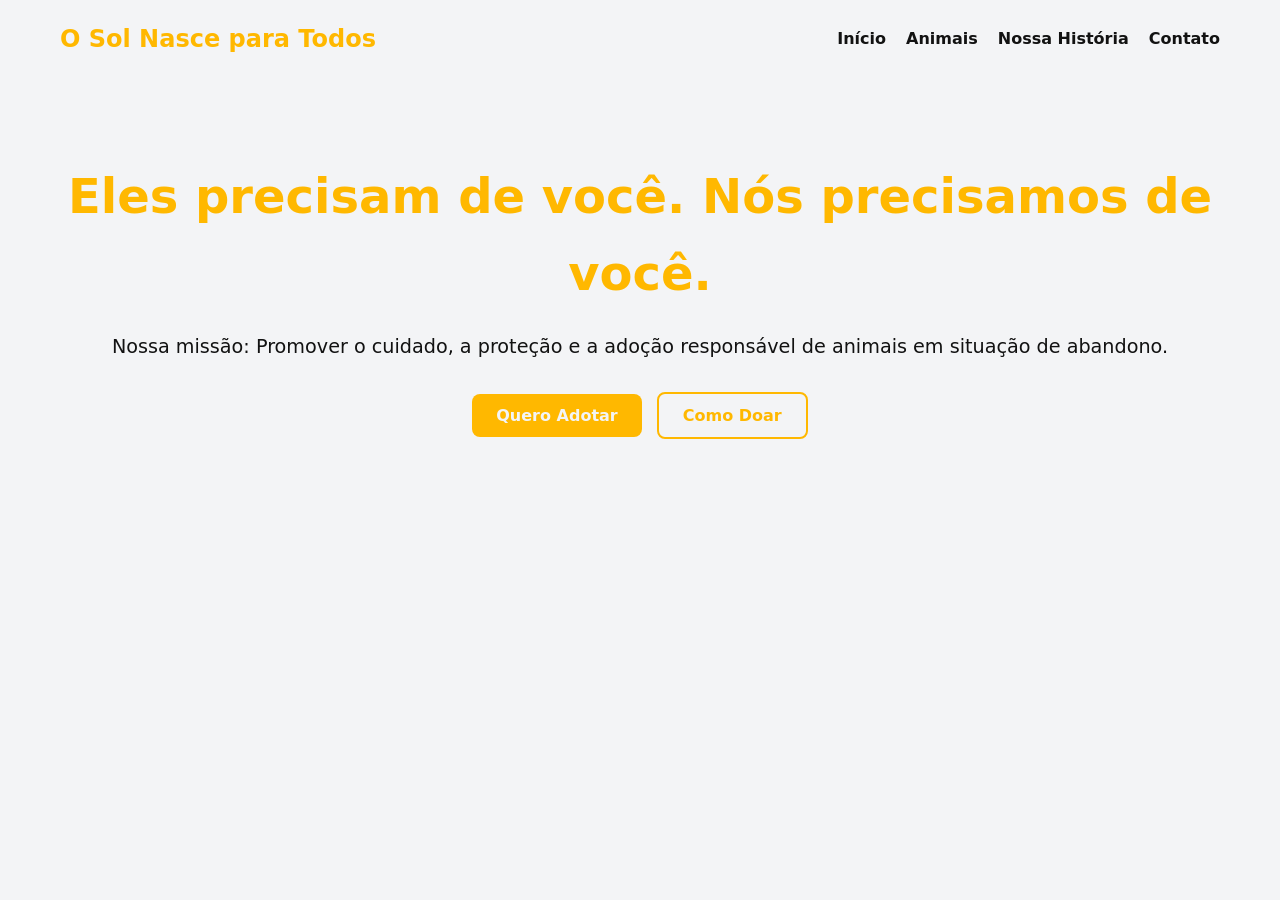
<file: index.html>
<!DOCTYPE html>
<html lang="pt-BR">
<head>
    <meta charset="UTF-8">
    <meta name="viewport" content="width=device-width, initial-scale=1.0">
    <title>O Sol Nasce para Todos</title>
    <link rel="icon" type="image/jpeg" href="favicon.jpeg">
    <link rel="stylesheet" href="style.css">
</head>
<body>
    <header>
        <nav class="container">
            <h2 class="logo">O Sol Nasce para Todos</h2>
            <ul class="nav-links">
                <li><a href="index.html">Início</a></li>
                <li><a href="pets.html">Animais</a></li>
                <li><a href="sobre.html">Nossa História</a></li>
                <li><a href="contato.html">Contato</a></li>
            </ul>
        </nav>
    </header>

    <main class="container">
        <section class="hero">
            <h1>Eles precisam de você. Nós precisamos de você.</h1>
            <p>Nossa missão: Promover o cuidado, a proteção e a adoção responsável de animais em situação de abandono.</p>
            <a href="pets.html" class="btn btn-primary">Quero Adotar</a>
            <a href="contato.html" class="btn btn-outline">Como Doar</a>
        </section>
    </main>
</body>
</html>
</file>
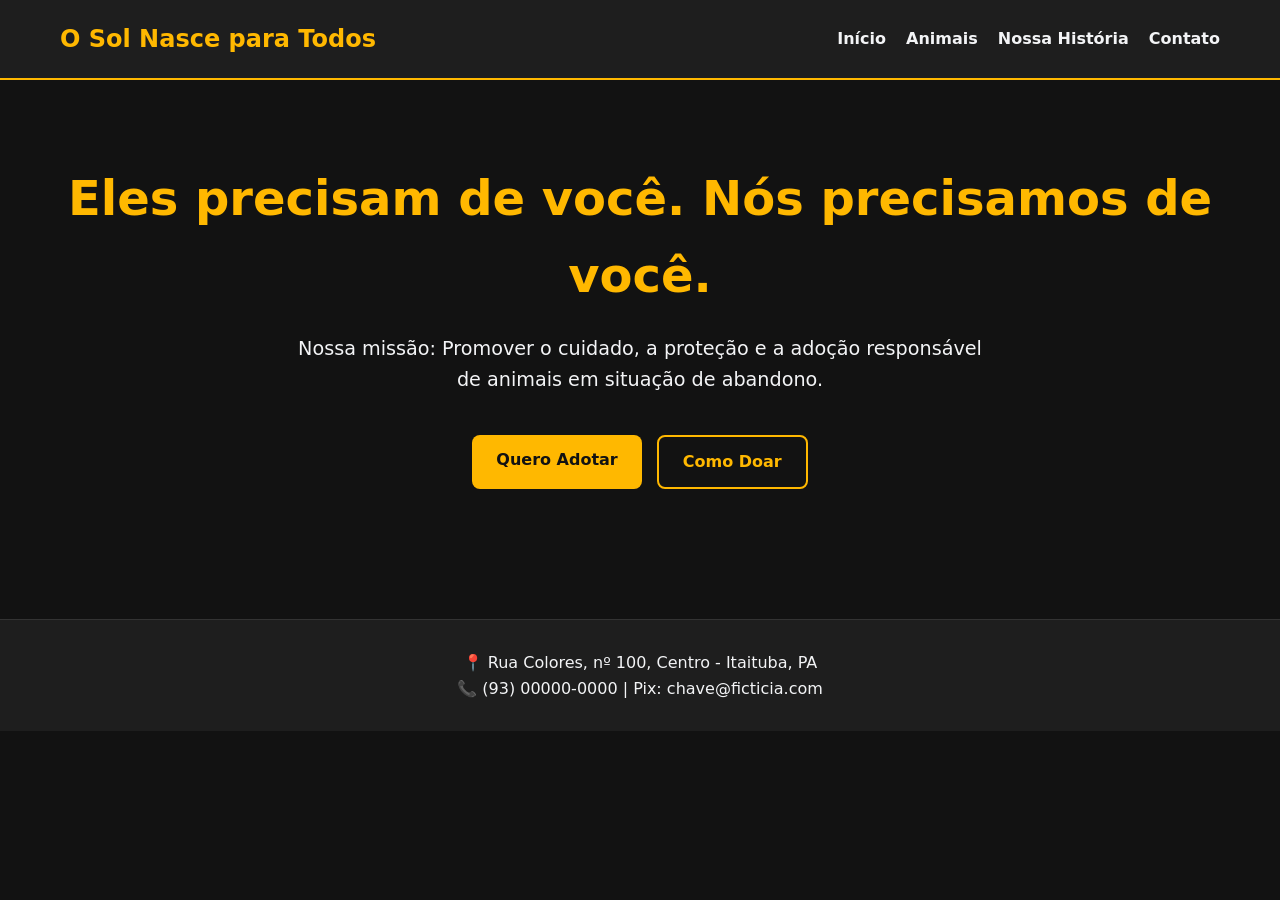
<file: adota_pet/index.html>
<!DOCTYPE html>
<html lang="pt-BR">
<head>
    <meta charset="UTF-8">
    <meta name="viewport" content="width=device-width, initial-scale=1.0">
    <title>O Sol Nasce para Todos | ONG Itaituba-PA</title>
    <link rel="icon" type="image/jpeg" href="favicon.jpeg">
    <link rel="stylesheet" href="style.css">
</head>
<body>
    <header>
        <nav class="container">
            <h2 class="logo">O Sol Nasce para Todos</h2>
            <ul class="nav-links">
                <li><a href="index.html">Início</a></li>
                <li><a href="pets.html">Animais</a></li>
                <li><a href="sobre.html">Nossa História</a></li>
                <li><a href="contato.html">Contato</a></li>
            </ul>
        </nav>
    </header>

    <main>
        <section class="hero container">
            <div class="hero-content">
                <h1>Eles precisam de você. Nós precisamos de você.</h1>
                <p>Nossa missão: Promover o cuidado, a proteção e a adoção responsável de animais em situação de abandono.</p>
                <div class="hero-buttons">
                    <a href="pets.html" class="btn btn-primary">Quero Adotar</a>
                    <a href="contato.html" class="btn btn-outline">Como Doar</a>
                </div>
            </div>
        </section>
    </main>

    <footer>
        <div class="container footer-content">
            <p>📍 Rua Colores, nº 100, Centro - Itaituba, PA</p>
            <p>📞 (93) 00000-0000 | Pix: chave@ficticia.com</p>
        </div>
    </footer>
</body>
</html>
</file>
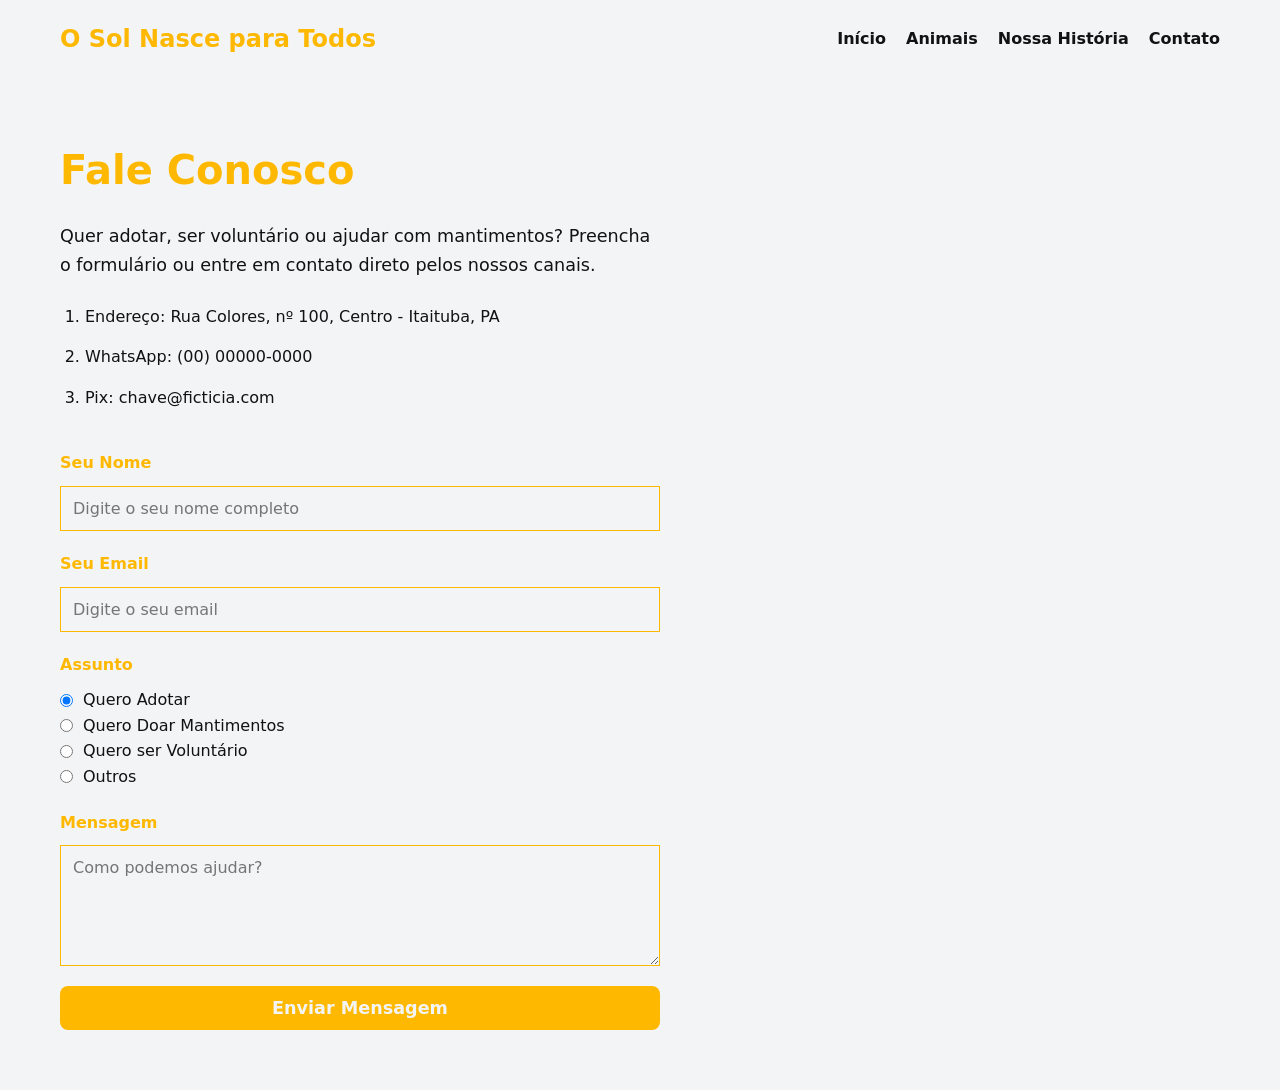
<file: contato.html>
<!DOCTYPE html>
<html lang="pt-BR">
<head>
    <meta charset="UTF-8">
    <meta name="viewport" content="width=device-width, initial-scale=1.0">
    <title>Contato</title>
    <link rel="icon" type="image/jpeg" href="favicon.jpeg">
    <link rel="stylesheet" href="style.css">
</head>
<body>
    <header>
        <nav class="container">
            <h2 class="logo">O Sol Nasce para Todos</h2>
            <ul class="nav-links">
                <li><a href="index.html">Início</a></li>
                <li><a href="pets.html">Animais</a></li>
                <li><a href="sobre.html">Nossa História</a></li>
                <li><a href="contato.html">Contato</a></li>
            </ul>
        </nav>
    </header>

    <main class="container">
        <section class="contato-section">
            <h2>Fale Conosco</h2>
            <p>Quer adotar, ser voluntário ou ajudar com mantimentos? Preencha o formulário ou entre em contato direto pelos nossos canais.</p>

            <ol class="dados-ong">
                <li>Endereço: Rua Colores, nº 100, Centro - Itaituba, PA</li>
                <li>WhatsApp: (00) 00000-0000</li>
                <li>Pix: chave@ficticia.com</li>
            </ol>

            <form class="contato-form">
                <label for="nome">Seu Nome</label>
                <input type="text" id="nome" name="nome" placeholder="Digite o seu nome completo" required>

                <label for="email">Seu Email</label>
                <input type="email" id="email" name="email" placeholder="Digite o seu email" required>

                <h3>Assunto</h3>
                <ul class="opcoes-assunto">
                    <li>
                        <input type="radio" id="assunto-adocao" name="assunto" value="adocao" checked>
                        <label for="assunto-adocao">Quero Adotar</label>
                    </li>
                    <li>
                        <input type="radio" id="assunto-doacao" name="assunto" value="doacao">
                        <label for="assunto-doacao">Quero Doar Mantimentos</label>
                    </li>
                    <li>
                        <input type="radio" id="assunto-voluntario" name="assunto" value="voluntario">
                        <label for="assunto-voluntario">Quero ser Voluntário</label>
                    </li>
                    <li>
                        <input type="radio" id="assunto-outros" name="assunto" value="outros">
                        <label for="assunto-outros">Outros</label>
                    </li>
                </ul>

                <label for="mensagem">Mensagem</label>
                <textarea id="mensagem" name="mensagem" rows="5" placeholder="Como podemos ajudar?" required></textarea>

                <button type="submit" class="btn btn-primary">Enviar Mensagem</button>
            </form>
        </section>
    </main>
</body>
</html>
</file>
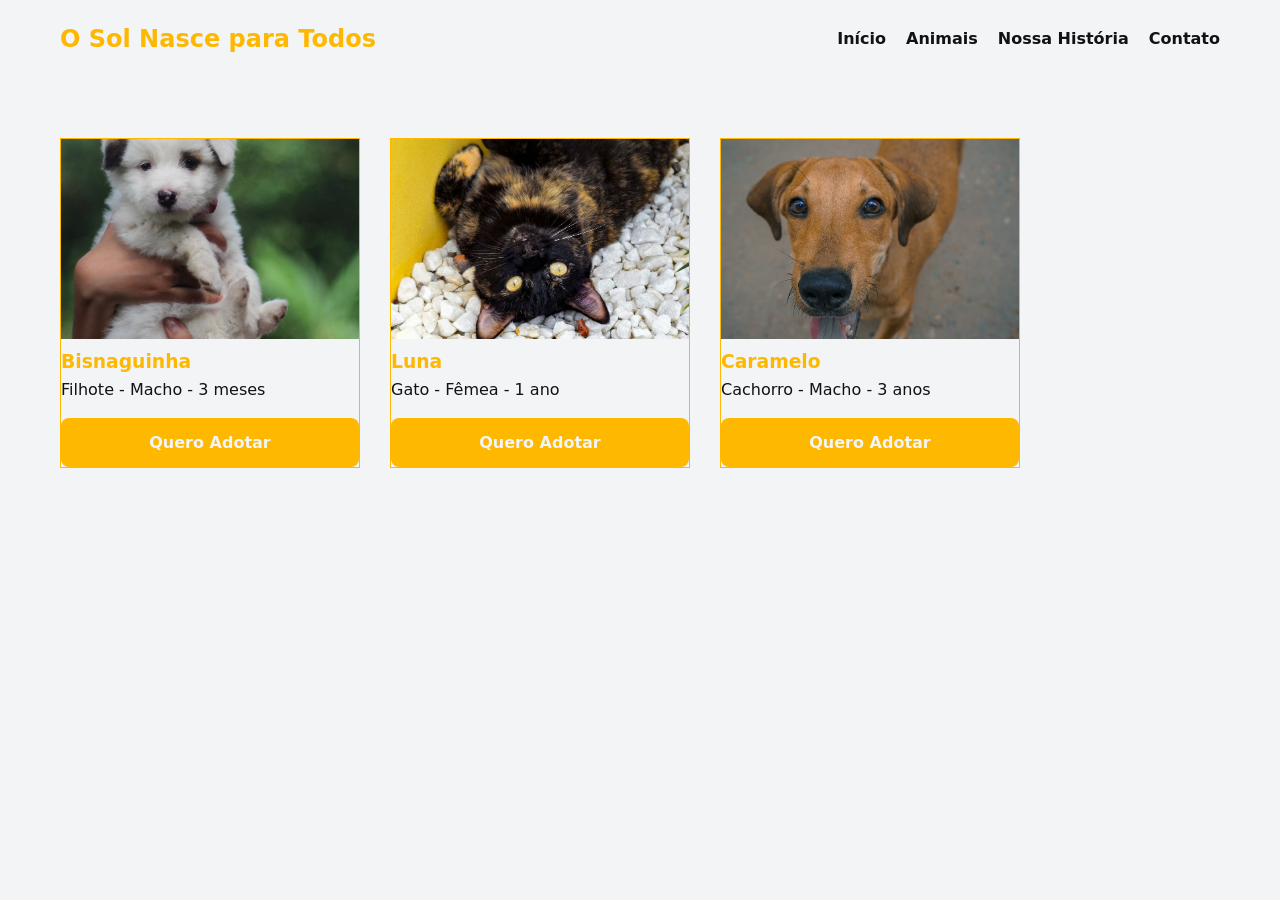
<file: pets.html>
<!DOCTYPE html>
<html lang="pt-BR">
<head>
    <meta charset="UTF-8">
    <meta name="viewport" content="width=device-width, initial-scale=1.0">
    <title>Animais para Adoção</title>
    <link rel="icon" type="image/jpeg" href="favicon.jpeg">
    <link rel="stylesheet" href="style.css">
</head>
<body>
    <header>
        <nav class="container">
            <h2 class="logo">O Sol Nasce para Todos</h2>
            <ul class="nav-links">
                <li><a href="index.html">Início</a></li>
                <li><a href="pets.html">Animais</a></li>
                <li><a href="sobre.html">Nossa História</a></li>
                <li><a href="contato.html">Contato</a></li>
            </ul>
        </nav>
    </header>

    <main class="container">
        <section class="pets-grid">
            <div class="card">
                <img src="bisnaguinha.jpeg" alt="Foto do filhote Bisnaguinha">
                <h3>Bisnaguinha</h3>
                <p>Filhote - Macho - 3 meses</p>
                <a href="contato.html" class="btn btn-primary">Quero Adotar</a>
            </div>

            <div class="card">
                <img src="luna.jpeg" alt="Foto da gatinha Luna">
                <h3>Luna</h3>
                <p>Gato - Fêmea - 1 ano</p>
                <a href="contato.html" class="btn btn-primary">Quero Adotar</a>
            </div>

            <div class="card">
                <img src="caramelo.jpeg" alt="Foto do cachorro caramelo">
                <h3>Caramelo</h3>
                <p>Cachorro - Macho - 3 anos</p>
                <a href="contato.html" class="btn btn-primary">Quero Adotar</a>
            </div>
        </section>
    </main>
</body>
</html>
</file>
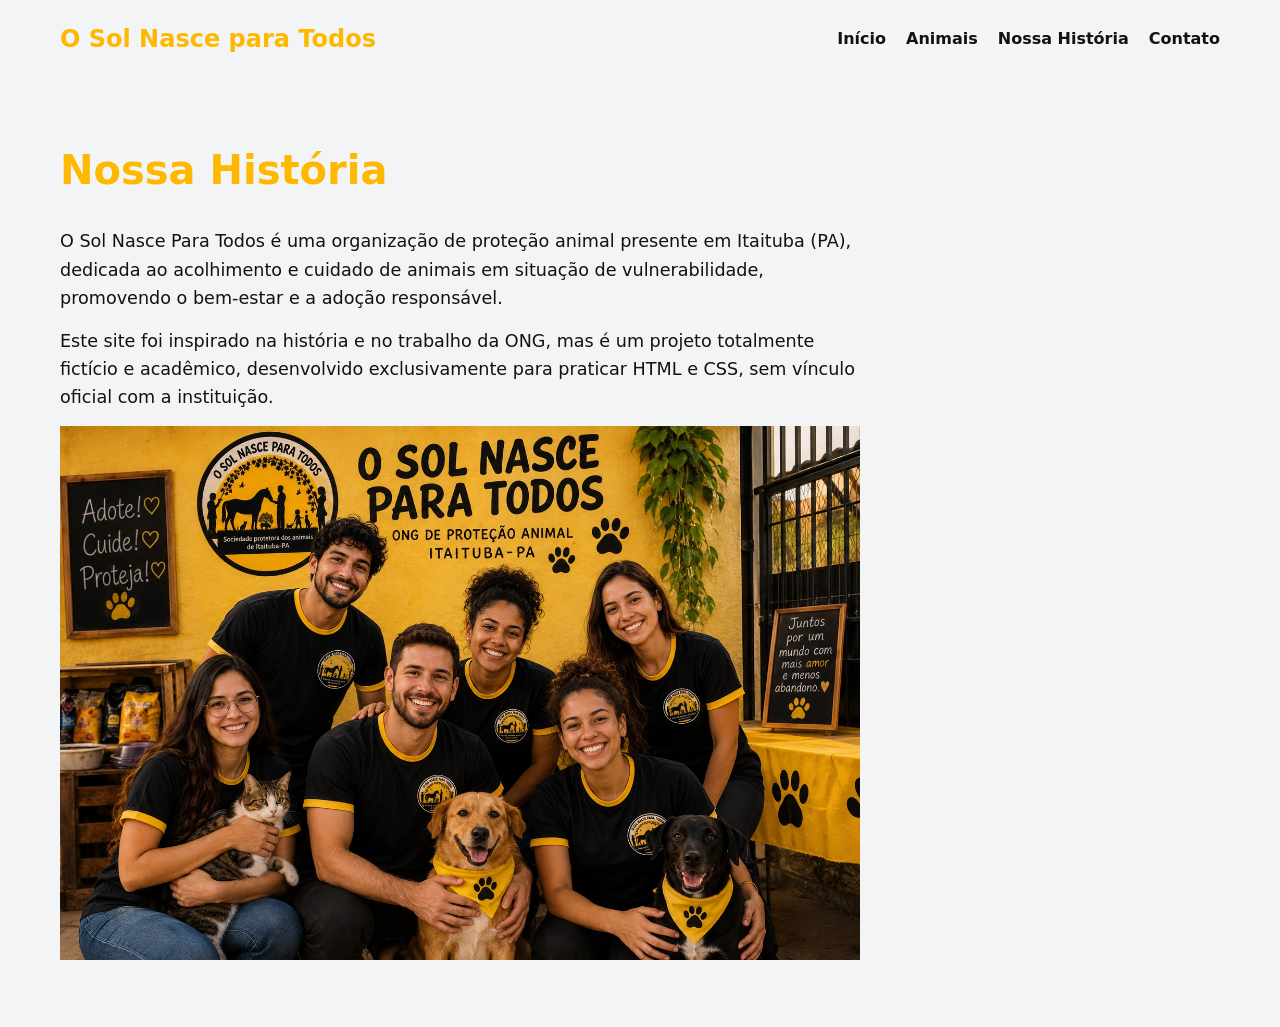
<file: sobre.html>
<!DOCTYPE html>
<html lang="pt-BR">
<head>
    <meta charset="UTF-8">
    <meta name="viewport" content="width=device-width, initial-scale=1.0">
    <title>Nossa História</title>
    <link rel="icon" type="image/jpeg" href="favicon.jpeg">
    <link rel="stylesheet" href="style.css">
</head>
<body>
    <header>
        <nav class="container">
            <h2 class="logo">O Sol Nasce para Todos</h2>
            <ul class="nav-links">
                <li><a href="index.html">Início</a></li>
                <li><a href="pets.html">Animais</a></li>
                <li><a href="sobre.html">Nossa História</a></li>
                <li><a href="contato.html">Contato</a></li>
            </ul>
        </nav>
    </header>

    <main class="container">
        <section class="sobre-section">
            <h2>Nossa História</h2>
            <p>O Sol Nasce Para Todos é uma organização de proteção animal presente em Itaituba (PA), dedicada ao acolhimento e cuidado de animais em situação de vulnerabilidade, promovendo o bem-estar e a adoção responsável.</p>
            <p>Este site foi inspirado na história e no trabalho da ONG, mas é um projeto totalmente fictício e acadêmico, desenvolvido exclusivamente para praticar HTML e CSS, sem vínculo oficial com a instituição.</p>
            <img src="equipe.jpeg" alt="Foto da equipe O Sol Nasce para Todos">
        </section>
    </main>
</body>
</html>
</file>
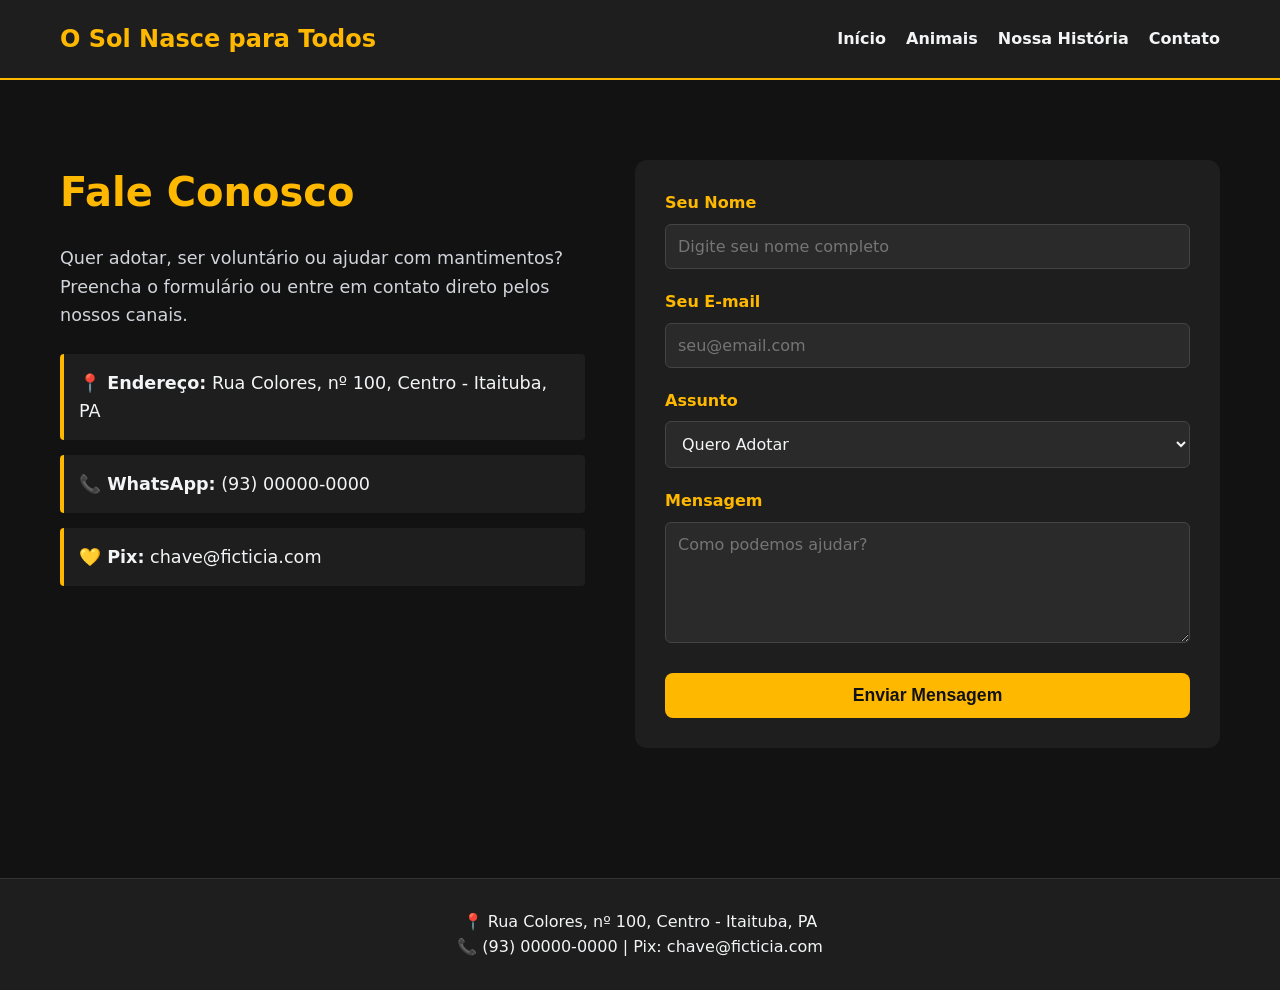
<file: adota_pet/contato.html>
<!DOCTYPE html>
<html lang="pt-BR">
<head>
    <meta charset="UTF-8">
    <meta name="viewport" content="width=device-width, initial-scale=1.0">
    <title>Contato | O Sol Nasce para Todos</title>
    <link rel="icon" type="image/jpeg" href="favicon.jpeg">
    <link rel="stylesheet" href="style.css">
</head>
<body>
    <header>
        <nav class="container">
            <h2 class="logo">O Sol Nasce para Todos</h2>
            <ul class="nav-links">
                <li><a href="index.html">Início</a></li>
                <li><a href="pets.html">Animais</a></li>
                <li><a href="sobre.html">Nossa História</a></li>
                <li><a href="contato.html">Contato</a></li>
            </ul>
        </nav>
    </header>

    <main class="container">
        <section class="contato-section">
            
            <div class="contato-info">
                <h2>Fale Conosco</h2>
                <p>Quer adotar, ser voluntário ou ajudar com mantimentos? Preencha o formulário ou entre em contato direto pelos nossos canais.</p>
                
                <div class="dados-ong">
                    <p><strong>📍 Endereço:</strong> Rua Colores, nº 100, Centro - Itaituba, PA</p>
                    <p><strong>📞 WhatsApp:</strong> (93) 00000-0000</p>
                    <p><strong>💛 Pix:</strong> chave@ficticia.com</p>
                </div>
            </div>

            <form class="contato-form">
                <div class="form-group">
                    <label for="nome">Seu Nome</label>
                    <input type="text" id="nome" name="nome" placeholder="Digite seu nome completo" required>
                </div>

                <div class="form-group">
                    <label for="email">Seu E-mail</label>
                    <input type="email" id="email" name="email" placeholder="seu@email.com" required>
                </div>

                <div class="form-group">
                    <label for="assunto">Assunto</label>
                    <select id="assunto" name="assunto">
                        <option value="adocao">Quero Adotar</option>
                        <option value="doacao">Quero Doar Mantimentos</option>
                        <option value="voluntario">Quero ser Voluntário</option>
                        <option value="outros">Outros</option>
                    </select>
                </div>

                <div class="form-group">
                    <label for="mensagem">Mensagem</label>
                    <textarea id="mensagem" name="mensagem" rows="5" placeholder="Como podemos ajudar?" required></textarea>
                </div>

                <button type="submit" class="btn btn-primary">Enviar Mensagem</button>
            </form>

        </section>
    </main>

    <footer>
        <div class="container footer-content">
            <p>📍 Rua Colores, nº 100, Centro - Itaituba, PA</p>
            <p>📞 (93) 00000-0000 | Pix: chave@ficticia.com</p>
        </div>
    </footer>
</body>
</html>
</file>
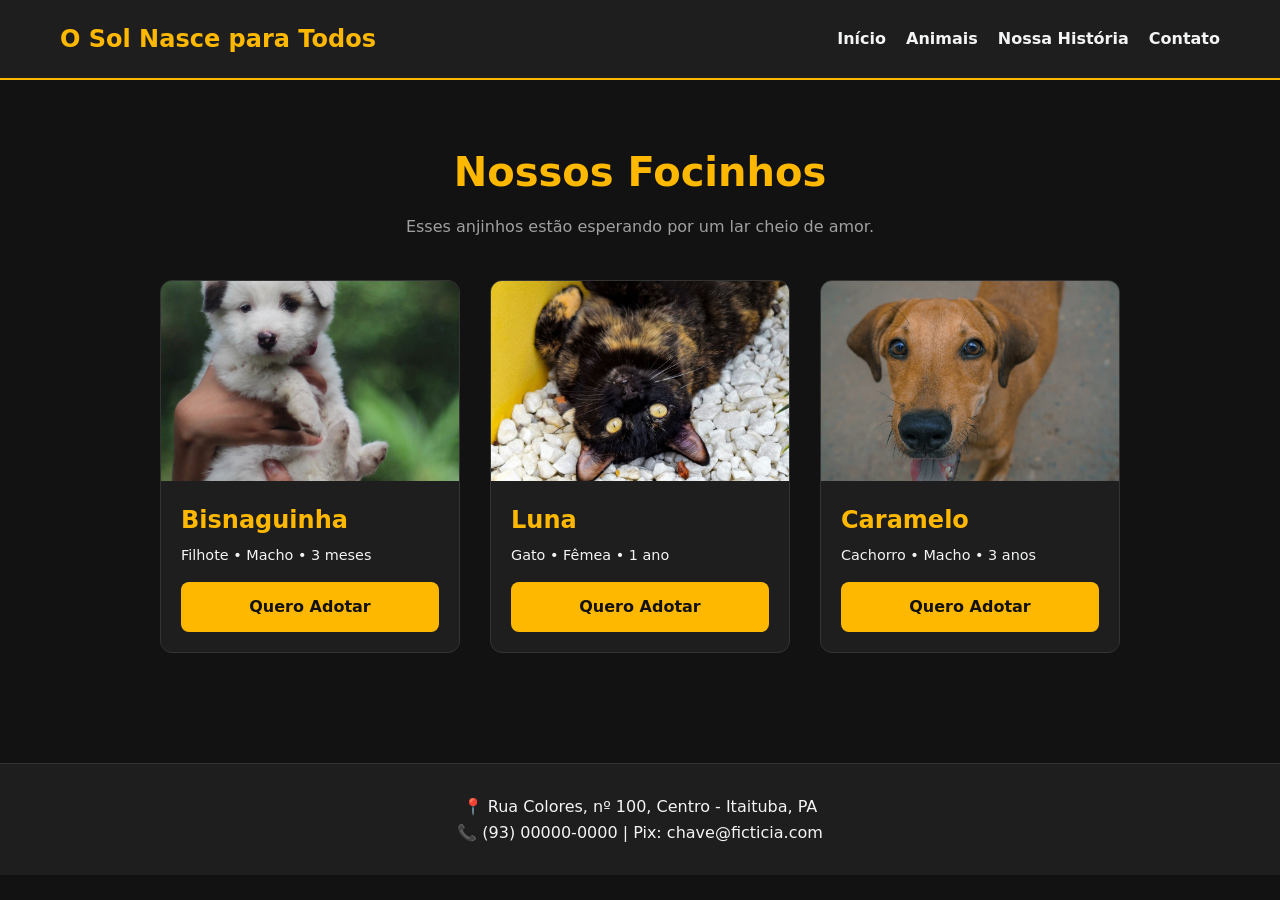
<file: adota_pet/pets.html>
<!DOCTYPE html>
<html lang="pt-BR">
<head>
    <meta charset="UTF-8">
    <meta name="viewport" content="width=device-width, initial-scale=1.0">
    <title>Animais para Adoção | O Sol Nasce para Todos</title>
    <link rel="icon" type="image/jpeg" href="favicon.jpeg">
    <link rel="stylesheet" href="style.css">
</head>
<body>
    <header>
        <nav class="container">
            <h2 class="logo">O Sol Nasce para Todos</h2>
            <ul class="nav-links">
                <li><a href="index.html">Início</a></li>
                <li><a href="pets.html">Animais</a></li>
                <li><a href="sobre.html">Nossa História</a></li>
                <li><a href="contato.html">Contato</a></li>
            </ul>
        </nav>
    </header>

    <main class="container">
        <section class="adocao-section">
            <h2 class="titulo-secao">Nossos Focinhos</h2>
            <p class="subtitulo-secao">Esses anjinhos estão esperando por um lar cheio de amor.</p>
      
            <div class="pets-grid">
                <div class="card">
                    <img src="bisnaguinha.jpeg" alt="Foto do filhote Bisnaguinha" class="card-img">
                    <div class="card-info">
                        <h3>Bisnaguinha</h3>
                        <p>Filhote • Macho • 3 meses</p>
                        <a href="contato.html" class="btn btn-primary">Quero Adotar</a>
                    </div>
                </div>

                <div class="card">
                    <img src="luna.jpeg" alt="Foto da gatinha Luna" class="card-img">
                    <div class="card-info">
                        <h3>Luna</h3>
                        <p>Gato • Fêmea • 1 ano</p>
                        <a href="contato.html" class="btn btn-primary">Quero Adotar</a>
                    </div>
                </div>

                <div class="card">
                    <img src="caramelo.jpeg" alt="Foto do cachorro caramelo" class="card-img">
                    <div class="card-info">
                        <h3>Caramelo</h3>
                        <p>Cachorro • Macho • 3 anos</p>
                        <a href="contato.html" class="btn btn-primary">Quero Adotar</a>
                    </div>
                </div>

            </div>
        </section>
    </main>

    <footer>
        <div class="container footer-content">
            <p>📍 Rua Colores, nº 100, Centro - Itaituba, PA</p>
            <p>📞 (93) 00000-0000 | Pix: chave@ficticia.com</p>
        </div>
    </footer>
</body>
</html>
</file>
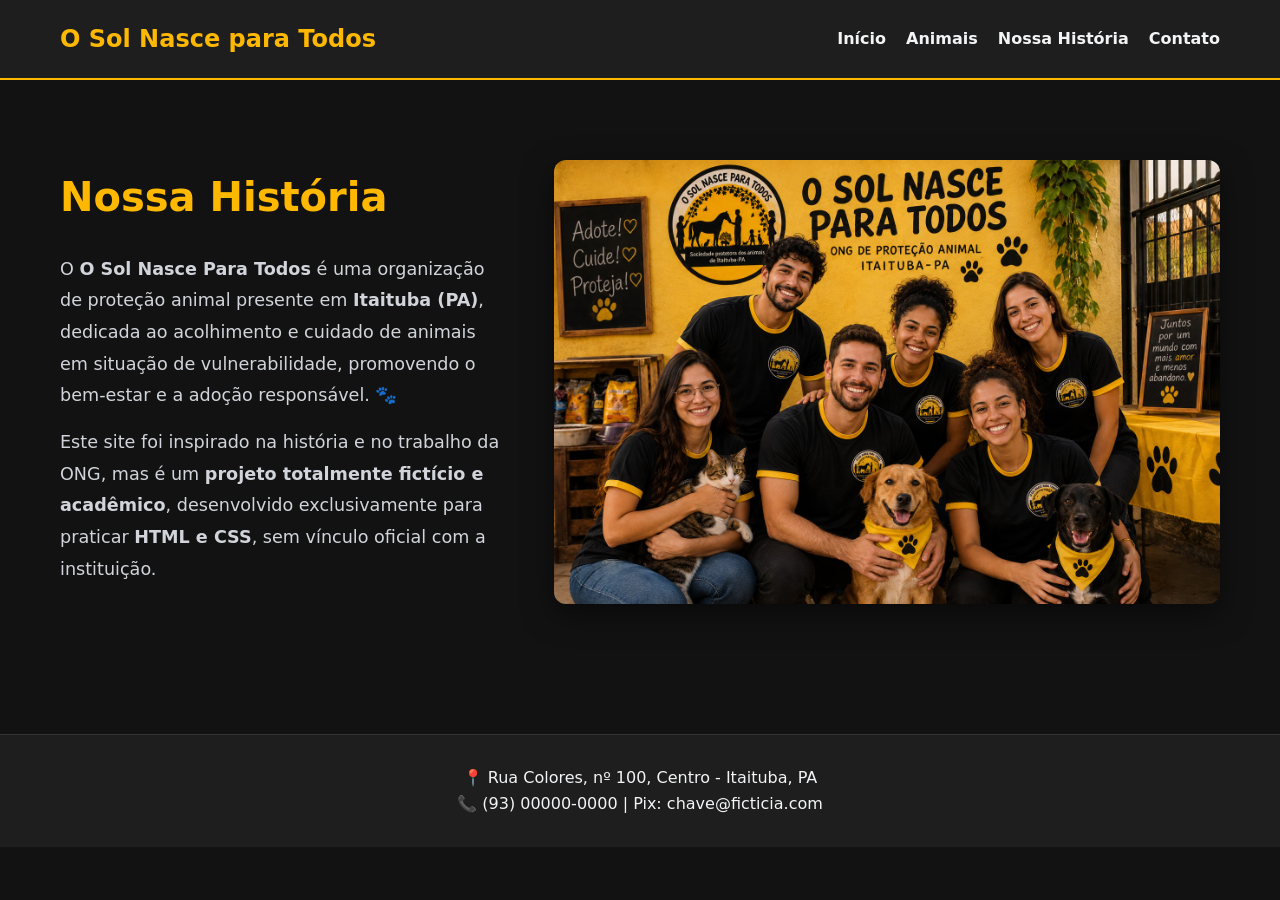
<file: adota_pet/sobre.html>
<!DOCTYPE html>
<html lang="pt-BR">
<head>
    <meta charset="UTF-8">
    <meta name="viewport" content="width=device-width, initial-scale=1.0">
    <title>Nossa História | O Sol Nasce para Todos</title>
    <link rel="icon" type="image/jpeg" href="favicon.jpeg">
    <link rel="stylesheet" href="style.css">
</head>
<body>
    <header>
        <nav class="container">
            <h2 class="logo">O Sol Nasce para Todos</h2>
            <ul class="nav-links">
                <li><a href="index.html">Início</a></li>
                <li><a href="pets.html">Animais</a></li>
                <li><a href="sobre.html">Nossa História</a></li>
                <li><a href="contato.html">Contato</a></li>
            </ul>
        </nav>
    </header>

    <main class="container">
        <section class="sobre-section">
            
            <div class="sobre-texto">
                <h2>Nossa História</h2>
                <p>O <strong>O Sol Nasce Para Todos</strong> é uma organização de proteção animal presente em <strong>Itaituba (PA)</strong>, dedicada ao acolhimento e cuidado de animais em situação de vulnerabilidade, promovendo o bem-estar e a adoção responsável. 🐾</p>
    
                <p>Este site foi inspirado na história e no trabalho da ONG, mas é um <strong>projeto totalmente fictício e acadêmico</strong>, desenvolvido exclusivamente para praticar <strong>HTML e CSS</strong>, sem vínculo oficial com a instituição.</p>
            </div>

            <div class="sobre-imagem">
                <img src="equipe.jpeg" alt="Foto da equipe O Sol Nasce para Todos" class="sobre-img">
            </div>

        </section>
    </main>

    <footer>
        <div class="container footer-content">
            <p>📍 Rua Colores, nº 100, Centro - Itaituba, PA</p>
            <p>📞 (93) 00000-0000 | Pix: chave@ficticia.com</p>
        </div>
    </footer>
</body>
</html>
</file>
<file: style.css>
:root {
    --color-primary: #FFB800; 
    --color-dark: #F3F4F6;
    --color-text: #121212; 
    --font-main: 'Segoe UI', system-ui, sans-serif;
}

* {
    margin: 0;
    padding: 0;
    box-sizing: border-box;
}

body {
    font-family: var(--font-main);
    background-color: var(--color-dark);
    color: var(--color-text);
    line-height: 1.6;
}

.container {
    max-width: 1200px;
    margin: 0 auto;
    padding: 0 20px;
}

header {
    padding: 20px 0;
}

nav {
    display: flex;
    justify-content: space-between;
    align-items: center;
}

.logo {
    color: var(--color-primary);
}

.nav-links {
    list-style: none;
    display: flex;
    gap: 20px;
}

.nav-links a {
    color: var(--color-text);
    text-decoration: none;
    font-weight: bold;
}

.hero {
    padding: 80px 0;
    text-align: center;
}

.hero h1 {
    font-size: 3rem;
    color: var(--color-primary);
    margin-bottom: 20px;
}

.hero p {
    font-size: 1.2rem;
    margin-bottom: 40px;
}

.hero .btn {
    margin: 0 5px;
}

.btn {
    padding: 12px 24px;
    text-decoration: none;
    font-weight: bold;
    border-radius: 8px;
}

.btn-primary {
    background-color: var(--color-primary);
    color: var(--color-dark);
}

.btn-outline {
    color: var(--color-primary);
    border: 2px solid var(--color-primary);
}

/* PÁGINA DE ADOÇÃO */
.pets-grid {
    display: flex; 
    flex-wrap: wrap;
    gap: 30px; 
    padding: 60px 0;
}

.card {
    border: 1px solid var(--color-primary);
    width: 300px; 
}

.card img {
    width: 100%;       
    height: 200px;      
    object-fit: cover; 
}

.card h3 {
    color: var(--color-primary);
}

.card p {
    margin-bottom: 15px;
}

.card .btn {
    display: block;
    text-align: center;
}

/* PÁGINA SOBRE */
.sobre-section {
    max-width: 800px;
    padding: 60px 0;
}

.sobre-section h2 {
    font-size: 2.5rem;
    color: var(--color-primary);
    margin-bottom: 25px;
}

.sobre-section p {
    font-size: 1.1rem;
    margin-bottom: 15px;
}

.sobre-section img {
    width: 100%;
}

/* PÁGINA DE CONTATO */
.contato-section {
    max-width: 600px;
    padding: 60px 0;
}

.contato-section h2 {
    font-size: 2.5rem;
    color: var(--color-primary);
    margin-bottom: 20px;
}

.contato-section p {
    font-size: 1.1rem;
    margin-bottom: 25px;
}

.dados-ong {
    padding-left: 25px;
    margin-bottom: 30px;
}

.dados-ong li {
    margin-bottom: 15px;
}

.contato-form {
    display: flex; 
    flex-direction: column; 
    gap: 10px;
}

.contato-form > label,
.contato-form > h3 {
    font-size: 1rem;
    font-weight: bold;
    color: var(--color-primary);
    margin-top: 10px;
}

.contato-form input,
.contato-form textarea {
    width: 100%;
    padding: 12px;
    border: 1px solid var(--color-primary);
    background-color: var(--color-dark);
    color: var(--color-text);
    font-family: var(--font-main);
    font-size: 1rem;
}

.opcoes-assunto {
    list-style: none;
}

.opcoes-assunto li {
    display: flex;
    align-items: center;
    gap: 10px;
}

.contato-form .opcoes-assunto input {
    width: auto;
}

.contato-form button {
    border: none;
    font-family: var(--font-main);
    font-size: 1.1rem;
    margin-top: 10px;
}
</file>
<file: adota_pet/style.css>
:root {
    --color-primary: #FFB800; 
    --color-primary-dark: #E6A600;
    --color-dark: #121212; 
    --color-dark-alt: #1E1E1E; 
    --color-text: #F3F4F6; 
    
    --font-main: 'Segoe UI', system-ui, sans-serif;
}

* {
    margin: 0;
    padding: 0;
    box-sizing: border-box;
}

body {
    font-family: var(--font-main);
    background-color: var(--color-dark);
    color: var(--color-text);
    line-height: 1.6;
}

.container {
    max-width: 1200px;
    margin: 0 auto;
    padding: 0 20px;
}

header {
    background-color: var(--color-dark-alt);
    padding: 20px 0;
    border-bottom: 2px solid var(--color-primary);
}

nav {
    display: flex;
    justify-content: space-between;
    align-items: center;
}

.logo {
    color: var(--color-primary);
}

.nav-links {
    list-style: none;
    display: flex;
    gap: 20px;
}

.nav-links a {
    color: var(--color-text);
    text-decoration: none;
    font-weight: bold;
    transition: color 0.3s;
}

.nav-links a:hover {
    color: var(--color-primary);
}

.hero {
    padding: 80px 20px;
    text-align: center;
}

.hero h1 {
    font-size: 3rem;
    color: var(--color-primary);
    margin-bottom: 20px;
}

.hero p {
    font-size: 1.2rem;
    max-width: 700px;
    margin: 0 auto 40px auto;
}

.hero-buttons {
    display: flex;
    justify-content: center;
    gap: 15px;
}

.btn {
    padding: 12px 24px;
    text-decoration: none;
    font-weight: bold;
    border-radius: 8px;
    transition: background 0.3s;
}

.btn-primary {
    background-color: var(--color-primary);
    color: var(--color-dark);
}

.btn-primary:hover {
    background-color: var(--color-primary-dark);
}

.btn-outline {
    background-color: transparent;
    color: var(--color-primary);
    border: 2px solid var(--color-primary);
}

.btn-outline:hover {
    background-color: var(--color-primary);
    color: var(--color-dark);
}

footer {
    background-color: var(--color-dark-alt);
    padding: 30px 0;
    text-align: center;
    margin-top: 50px;
    border-top: 1px solid #333;
}

/* PÁGINA DE ADOÇÃO */
.adocao-section {
    padding: 60px 0;
    text-align: center;
}

.titulo-secao {
    font-size: 2.5rem;
    color: var(--color-primary);
    margin-bottom: 10px;
}

.subtitulo-secao {
    margin-bottom: 40px;
    color: #A0A0A0; 
}

.pets-grid {
    display: flex; 
    flex-wrap: wrap; 
    justify-content: center; 
    gap: 30px; 
}

.card {
    background-color: var(--color-dark-alt);
    border: 1px solid #333;
    border-radius: 12px;
    overflow: hidden; 
    width: 300px; 
    text-align: left;
    transition: transform 0.3s; 
}

.card:hover {
    transform: translateY(-10px); 
}

.card-img-placeholder {
    background-color: #333;
    height: 200px;
    display: flex;
    align-items: center;
    justify-content: center;
    color: #777;
    font-style: italic;
}

.card-info {
    padding: 20px;
}

.card-info h3 {
    color: var(--color-primary);
    margin-bottom: 5px;
    font-size: 1.5rem;
}

.card-info p {
    margin-bottom: 15px;
    font-size: 0.9rem;
}

.card-info .btn {
    display: block;
    text-align: center;
}

/* PÁGINA SOBRE */
.sobre-section {
    display: flex; 
    flex-wrap: wrap;
    gap: 50px;
    padding: 80px 0;
    align-items: center; 
}

.sobre-texto {
    flex: 1; 
    min-width: 300px; 
}

.sobre-imagem {
    flex: 1.5; 
    min-width: 300px; 
}

.sobre-texto h2 {
    font-size: 2.5rem;
    color: var(--color-primary);
    margin-bottom: 25px;
}

.sobre-texto p {
    font-size: 1.1rem;
    margin-bottom: 15px;
    line-height: 1.8;
    color: #D1D5DB; 
}

/* PÁGINA DE CONTATO */
.contato-section {
    display: flex;
    flex-wrap: wrap;
    gap: 50px;
    padding: 80px 0;
}

.contato-info, .contato-form {
    flex: 1;
    min-width: 300px;
}

.contato-info h2 {
    font-size: 2.5rem;
    color: var(--color-primary);
    margin-bottom: 20px;
}

.contato-info p {
    font-size: 1.1rem;
    margin-bottom: 25px;
    color: #D1D5DB;
}

.dados-ong p {
    margin-bottom: 15px;
    padding: 15px;
    background-color: var(--color-dark-alt);
    border-left: 4px solid var(--color-primary);
    border-radius: 4px;
    color: var(--color-text);
}

.contato-form {
    background-color: var(--color-dark-alt);
    padding: 30px;
    border-radius: 12px;
    display: flex; 
    flex-direction: column; 
    gap: 20px;
}

.form-group {
    display: flex;
    flex-direction: column;
    gap: 8px;
}

.form-group label {
    font-weight: bold;
    color: var(--color-primary);
}

.contato-form input,
.contato-form select,
.contato-form textarea {
    width: 100%;
    padding: 12px;
    border-radius: 6px;
    border: 1px solid #444;
    background-color: #2A2A2A;
    color: var(--color-text);
    font-family: var(--font-main);
    font-size: 1rem;
}

.contato-form input:focus,
.contato-form select:focus,
.contato-form textarea:focus {
    outline: none;
    border-color: var(--color-primary);
}

.contato-form button {
    border: none;
    cursor: pointer;
    font-size: 1.1rem;
    margin-top: 10px;
}

/* Estilo para a imagem grande na página Sobre */
.sobre-img {
    width: 100%; 
    height: auto; 
    object-fit: cover; 
    border-radius: 12px;
    box-shadow: 0 10px 30px rgba(0, 0, 0, 0.5);
    display: block; 
}

/* IMAGEM DOS PETS */
.card-img {
    width: 100%;       
    height: 200px;      
    object-fit: cover; 
    display: block;    
}
</file>
